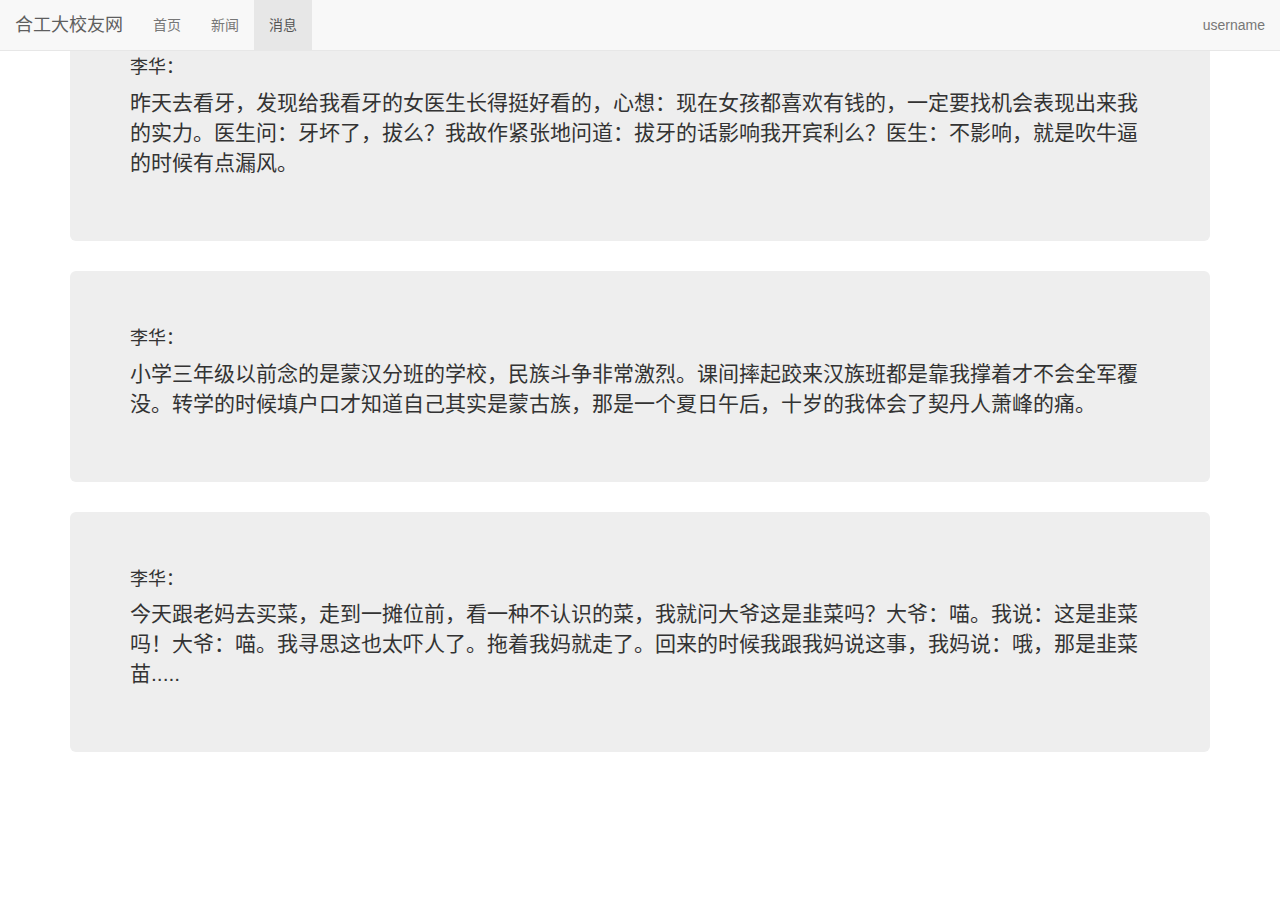
<file: src/main/webapp/message.html>
<!DOCTYPE html>
<html lang="zh-CN">
  <head>
    <meta charset="utf-8">
    <meta http-equiv="X-UA-Compatible" content="IE=edge">
    <meta name="viewport" content="width=device-width, initial-scale=1">
    <link rel="icon" href="favicon.ico">
    <title>校友分布</title>

    <link href="css/bootstrap.min.css" rel="stylesheet">

  </head>
  <body>
  <div class="container">

      <!-- Static navbar -->
      <nav class="navbar navbar-default navbar-fixed-top">
        <div class="container-fluid">
          <div class="navbar-header">
            <button type="button" class="navbar-toggle collapsed" data-toggle="collapse" data-target="#navbar" aria-expanded="false" aria-controls="navbar">
              <span class="sr-only">Toggle navigation</span>
              <span class="icon-bar"></span>
              <span class="icon-bar"></span>
              <span class="icon-bar"></span>
            </button>
            <a class="navbar-brand" href="index.html">合工大校友网</a>
          </div>
          <div id="navbar" class="navbar-collapse collapse">
            <ul class="nav navbar-nav">
              <li><a href="index.html">首页</a></li>
              <li><a href="news.html">新闻</a></li>
              <li class="active"><a href="message.html">消息</a></li>
            </ul>
            <ul class="nav navbar-nav navbar-right">
              <li ><a href="user.html">username</a></li>
            </ul>
          </div><!--/.nav-collapse -->
        </div><!--/.container-fluid -->
      </nav>

      <!-- Main component for a primary marketing message or call to action -->
      <div class="jumbotron">
        <h4>李华：</h4>
        <p>昨天去看牙，发现给我看牙的女医生长得挺好看的，心想：现在女孩都喜欢有钱的，一定要找机会表现出来我的实力。医生问：牙坏了，拔么？我故作紧张地问道：拔牙的话影响我开宾利么？医生：不影响，就是吹牛逼的时候有点漏风。</p>
      </div>
      <div class="jumbotron">
        <h4>李华：</h4>
        <p>小学三年级以前念的是蒙汉分班的学校，民族斗争非常激烈。课间摔起跤来汉族班都是靠我撑着才不会全军覆没。转学的时候填户口才知道自己其实是蒙古族，那是一个夏日午后，十岁的我体会了契丹人萧峰的痛。</p>
      </div>
      <div class="jumbotron">
        <h4>李华：</h4>
        <p>今天跟老妈去买菜，走到一摊位前，看一种不认识的菜，我就问大爷这是韭菜吗？大爷：喵。我说：这是韭菜吗！大爷：喵。我寻思这也太吓人了。拖着我妈就走了。回来的时候我跟我妈说这事，我妈说：哦，那是韭菜苗.....</p>
      </div>


    </div>

    <script src="js/jquery.min.js"></script>
    <script src="js/bootstrap.js"></script>
    <script src="js/echarts.js"></script>
  </body>
</html>
</file>
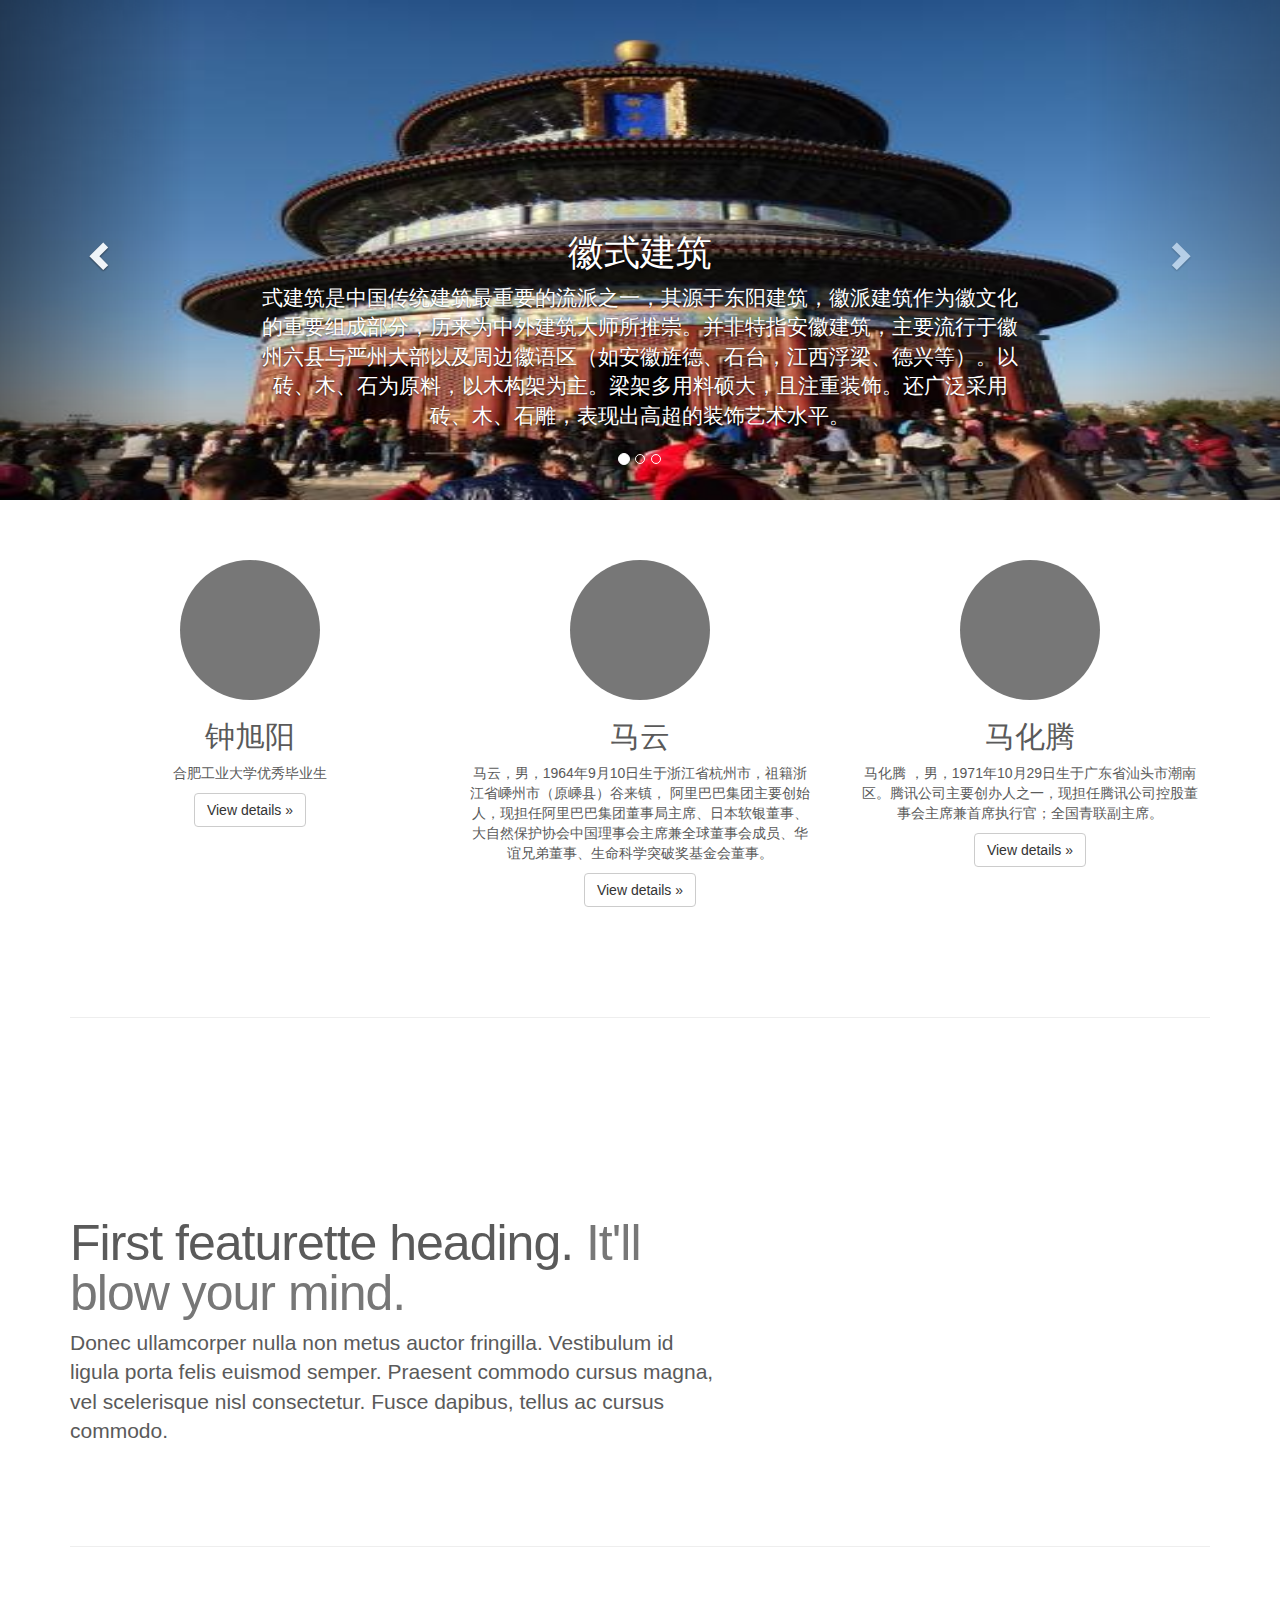
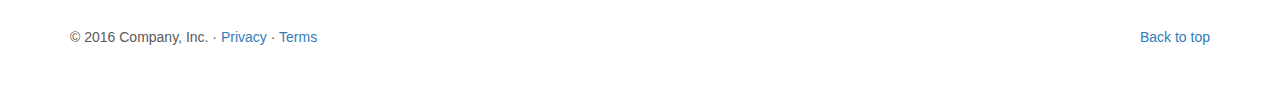
<file: src/main/webapp/province.html>
<!DOCTYPE html>
<html lang="en">
  <head>
    <meta charset="utf-8">
    <meta http-equiv="X-UA-Compatible" content="IE=edge">
    <meta name="viewport" content="width=device-width, initial-scale=1">
    <!-- The above 3 meta tags *must* come first in the head; any other head content must come *after* these tags -->
    <meta name="description" content="">
    <meta name="author" content="">
    <link rel="icon" href="favicon.ico">

    <title>安徽</title>

    <!-- Bootstrap core CSS -->
    <link href="css/bootstrap.min.css" rel="stylesheet">

    <!-- IE10 viewport hack for Surface/desktop Windows 8 bug -->
    <link href="css/ie10-viewport-bug-workaround.css" rel="stylesheet">

    <!-- Just for debugging purposes. Don't actually copy these 2 lines! -->
    <!--[if lt IE 9]><script src="../../assets/js/ie8-responsive-file-warning.js"></script><![endif]-->
    <script src="js/ie-emulation-modes-warning.js"></script>

    <!-- HTML5 shim and Respond.js for IE8 support of HTML5 elements and media queries -->
    <!--[if lt IE 9]>
      <script src="https://oss.maxcdn.com/html5shiv/3.7.3/html5shiv.min.js"></script>
      <script src="https://oss.maxcdn.com/respond/1.4.2/respond.min.js"></script>
    <![endif]-->

    <!-- Custom styles for this template -->
    <link href="css/province.css" rel="stylesheet">
  </head>
<!-- NAVBAR
================================================== -->
  <body>


    <!-- Carousel
    ================================================== -->
    <div id="myCarousel" class="carousel slide" data-ride="carousel">
      <!-- Indicators -->
      <ol class="carousel-indicators">
        <li data-target="#myCarousel" data-slide-to="0" class="active"></li>
        <li data-target="#myCarousel" data-slide-to="1"></li>
        <li data-target="#myCarousel" data-slide-to="2"></li>
      </ol>
      <div class="carousel-inner" role="listbox">
        <div class="item active">
          <img class="first-slide" src="img/img_1_1.jpg" alt="First slide">
          <div class="container">
            <div class="carousel-caption">
              <h1>徽式建筑</h1>
              <p>式建筑是中国传统建筑最重要的流派之一，其源于东阳建筑，徽派建筑作为徽文化的重要组成部分，历来为中外建筑大师所推崇。并非特指安徽建筑，主要流行于徽州六县与严州大部以及周边徽语区（如安徽旌德、石台，江西浮梁、德兴等）。以砖、木、石为原料，以木构架为主。梁架多用料硕大，且注重装饰。还广泛采用砖、木、石雕，表现出高超的装饰艺术水平。</p>
              <!-- <p><a class="btn btn-lg btn-primary" href="#" role="button">Sign up today</a></p> -->
            </div>
          </div>
        </div>
        <div class="item">
          <img class="second-slide" src="img/img_1_2.jpg" alt="Second slide">
          <div class="container">
            <div class="carousel-caption">
              <h1>黄山</h1>
              <p>黄山：世界文化与自然双重遗产，世界地质公园，国家AAAAA级旅游景区，国家级风景名胜区，全国文明风景旅游区示范点，中华十大名山，天下第一奇山。</p>
              <!-- <p><a class="btn btn-lg btn-primary" href="#" role="button">Learn more</a></p> -->
            </div>
          </div>
        </div>
        <div class="item">
          <img class="third-slide" src="img/img_1_3.jpg" alt="Third slide">
          <div class="container">
            <div class="carousel-caption">
              <h1>书香文化</h1>
              <p>体验徽州文化，探寻宣笔、宣纸、徽墨、歙砚文房四宝制作流程，体验徽州人文魅力，感受“敬亭诗山看不厌”之风光，领略诗人当年泼墨宣纸，挥洒山水之意。</p>
              <!-- <p><a class="btn btn-lg btn-primary" href="#" role="button">Browse gallery</a></p> -->
            </div>
          </div>
        </div>
      </div>
      <a class="left carousel-control" href="#myCarousel" role="button" data-slide="prev">
        <span class="glyphicon glyphicon-chevron-left" aria-hidden="true"></span>
        <span class="sr-only">Previous</span>
      </a>
      <a class="right carousel-control" href="#myCarousel" role="button" data-slide="next">
        <span class="glyphicon glyphicon-chevron-right" aria-hidden="true"></span>
        <span class="sr-only">Next</span>
      </a>
    </div><!-- /.carousel -->


    <!-- Marketing messaging and featurettes
    ================================================== -->
    <!-- Wrap the rest of the page in another container to center all the content. -->

    <div class="container marketing">

      <!-- Three columns of text below the carousel -->
      <div class="row">
        <div class="col-lg-4">
          <img class="img-circle" src="[data-uri]" alt="Generic placeholder image" width="140" height="140">
          <h2>钟旭阳</h2>
          <p>合肥工业大学优秀毕业生</p>
          <p><a class="btn btn-default" href="#" role="button">View details &raquo;</a></p>
        </div><!-- /.col-lg-4 -->
        <div class="col-lg-4">
          <img class="img-circle" src="[data-uri]" alt="Generic placeholder image" width="140" height="140">
          <h2>马云</h2>
          <p>马云，男，1964年9月10日生于浙江省杭州市，祖籍浙江省嵊州市（原嵊县）谷来镇， 阿里巴巴集团主要创始人，现担任阿里巴巴集团董事局主席、日本软银董事、大自然保护协会中国理事会主席兼全球董事会成员、华谊兄弟董事、生命科学突破奖基金会董事。</p>
          <p><a class="btn btn-default" href="#" role="button">View details &raquo;</a></p>
        </div><!-- /.col-lg-4 -->
        <div class="col-lg-4">
          <img class="img-circle" src="[data-uri]" alt="Generic placeholder image" width="140" height="140">
          <h2>马化腾</h2>
          <p>马化腾  ，男，1971年10月29日生于广东省汕头市潮南区。腾讯公司主要创办人之一，现担任腾讯公司控股董事会主席兼首席执行官；全国青联副主席。</p>
          <p><a class="btn btn-default" href="#" role="button">View details &raquo;</a></p>
        </div><!-- /.col-lg-4 -->
      </div><!-- /.row -->


      <!-- START THE FEATURETTES -->

      <hr class="featurette-divider">

      <div class="row featurette">
        <div class="col-md-7">
          <h2 class="featurette-heading">First featurette heading. <span class="text-muted">It'll blow your mind.</span></h2>
          <p class="lead">Donec ullamcorper nulla non metus auctor fringilla. Vestibulum id ligula porta felis euismod semper. Praesent commodo cursus magna, vel scelerisque nisl consectetur. Fusce dapibus, tellus ac cursus commodo.</p>
        </div>
        <!--<div class="col-md-5">-->
        <!--<img class="featurette-image img-responsive center-block" data-src="holder.js/500x500/auto" alt="Generic placeholder image">-->
        <!--</div>-->
      </div>

      <hr class="featurette-divider">

      <!-- /END THE FEATURETTES -->


      <!-- FOOTER -->
      <footer>
        <p class="pull-right"><a href="#">Back to top</a></p>
        <p>&copy; 2016 Company, Inc. &middot; <a href="#">Privacy</a> &middot; <a href="#">Terms</a></p>
      </footer>

    </div><!-- /.container -->


    <!-- Bootstrap core JavaScript
    ================================================== -->
    <!-- Placed at the end of the document so the pages load faster -->
    <script src="js/jquery.min.js"></script>
    <script src="js/bootstrap.js"></script>
    <!-- Just to make our placeholder images work. Don't actually copy the next line! -->
    <script src="js/holder.min.js"></script>
    <!-- IE10 viewport hack for Surface/desktop Windows 8 bug -->
    <script src="js/ie10-viewport-bug-workaround.js"></script>
  </body>
</html>
</file>
<file: src/main/webapp/css/province.css>
/* GLOBAL STYLES
-------------------------------------------------- */
/* Padding below the footer and lighter body text */

body {
  padding-bottom: 40px;
  color: #5a5a5a;
}


/* CUSTOMIZE THE NAVBAR
-------------------------------------------------- */

/* Special class on .container surrounding .navbar, used for positioning it into place. */
.navbar-wrapper {
  position: absolute;
  top: 0;
  right: 0;
  left: 0;
  z-index: 20;
}

/* Flip around the padding for proper display in narrow viewports */
.navbar-wrapper > .container {
  padding-right: 0;
  padding-left: 0;
}
.navbar-wrapper .navbar {
  padding-right: 15px;
  padding-left: 15px;
}
.navbar-wrapper .navbar .container {
  width: auto;
}


/* CUSTOMIZE THE CAROUSEL
-------------------------------------------------- */

/* Carousel base class */
.carousel {
  height: 500px;
  margin-bottom: 60px;
}
/* Since positioning the image, we need to help out the caption */
.carousel-caption {
  z-index: 10;
}

/* Declare heights because of positioning of img element */
.carousel .item {
  height: 500px;
  background-color: #777;
}
.carousel-inner > .item > img {
  position: absolute;
  top: 0;
  left: 0;
  min-width: 100%;
  height: 500px;
}


/* MARKETING CONTENT
-------------------------------------------------- */

/* Center align the text within the three columns below the carousel */
.marketing .col-lg-4 {
  margin-bottom: 20px;
  text-align: center;
}
.marketing h2 {
  font-weight: normal;
}
.marketing .col-lg-4 p {
  margin-right: 10px;
  margin-left: 10px;
}


/* Featurettes
------------------------- */

.featurette-divider {
  margin: 80px 0; /* Space out the Bootstrap <hr> more */
}

/* Thin out the marketing headings */
.featurette-heading {
  font-weight: 300;
  line-height: 1;
  letter-spacing: -1px;
}


/* RESPONSIVE CSS
-------------------------------------------------- */

@media (min-width: 768px) {
  /* Navbar positioning foo */
  .navbar-wrapper {
    margin-top: 20px;
  }
  .navbar-wrapper .container {
    padding-right: 15px;
    padding-left: 15px;
  }
  .navbar-wrapper .navbar {
    padding-right: 0;
    padding-left: 0;
  }

  /* The navbar becomes detached from the top, so we round the corners */
  .navbar-wrapper .navbar {
    border-radius: 4px;
  }

  /* Bump up size of carousel content */
  .carousel-caption p {
    margin-bottom: 20px;
    font-size: 21px;
    line-height: 1.4;
  }

  .featurette-heading {
    font-size: 50px;
  }
}

@media (min-width: 992px) {
  .featurette-heading {
    margin-top: 120px;
  }
}
</file>
<file: src/main/webapp/css/ie10-viewport-bug-workaround.css>
/*!
 * IE10 viewport hack for Surface/desktop Windows 8 bug
 * Copyright 2014-2015 Twitter, Inc.
 * Licensed under MIT (https://github.com/twbs/bootstrap/blob/master/LICENSE)
 */

/*
 * See the Getting Started docs for more information:
 * http://getbootstrap.com/getting-started/#support-ie10-width
 */
@-ms-viewport     { width: device-width; }
@-o-viewport      { width: device-width; }
@viewport         { width: device-width; }
</file>
